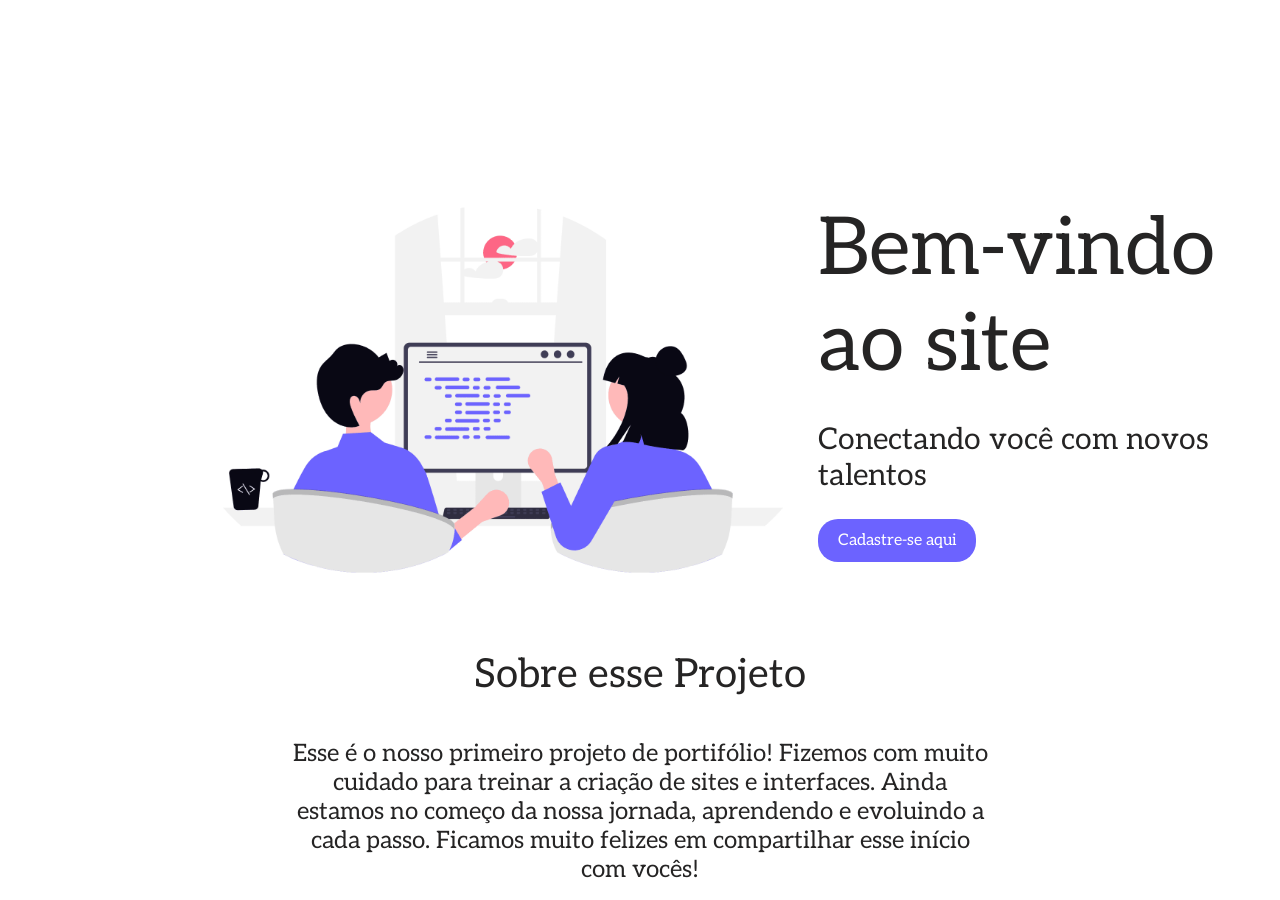
<file: index.html>
<!DOCTYPE html>
<html lang="pt-BR">
<head>
    <meta charset="UTF-8">
    <meta name="viewport" content="width=device-width, initial-scale=1.0">
    <title>Bem Vindo</title>
    <link rel="stylesheet" href="css/estilo.css">
    <link rel="preconnect" href="https://fonts.googleapis.com">
    <link rel="preconnect" href="https://fonts.gstatic.com" crossorigin>
    <link href="https://fonts.googleapis.com/css2?family=Aleo:ital,wght@0,100..900;1,100..900&display=swap" rel="stylesheet">
</head>
<body>
    <div class="container">
        <div class="imagem-lateral">
            <img src="img/lateral.png" alt="Imagem lateral" class="imagem-lateral">
        </div>
        <div class="texto">
            <div class="titulo">
                <h1 class="aleo-normal">Bem-vindo ao site</h1>
            </div>
            <div class="subtitulo">
                <h2 class="aleo-normal">Conectando você com novos talentos</h2>
                <a href="cadastro.html" class="botao aleo-normal">Cadastre-se aqui</a>
            </div>
        </div>
    
    </div>

    <h3 class="aleo-normal">Sobre esse Projeto</h3>
    <p class="aleo-normal">Esse é o nosso primeiro projeto de portifólio! Fizemos com muito cuidado para treinar a criação de sites e interfaces. Ainda estamos no começo da nossa jornada, aprendendo e evoluindo a cada passo. Ficamos muito felizes em compartilhar esse início com vocês!</p>
</body>
</html>
</file>
<file: css/estilo.css>
.aleo-normal {
    font-family: "Aleo", serif;
    font-optical-sizing: auto;
    font-weight: 400;
    font-style: normal;
}

.container {
    display: flex;
    align-items: flex-start; /* Alinha verticalmente no centro */
    padding: 10px;
}

.imagem-lateral {
    margin: 80px;
    max-width: 650px;        /*limite de largura para a imagem */
    margin-right: 20px;      /* Espaço entre a imagem e o texto */
}

.texto {
    display: flex;
    flex-direction: column;   /* Coloca o título em cima e o subtítulo embaixo */
    justify-content: center;  /*centraliza verticalmente */
}

.titulo {
    font-size: 40px;
    margin-top: 130px;
    margin-left: 50px;
    max-width: 400px;
    color: #252424;
}

.subtitulo {
    font-size: 20px;
    margin-top: -50px;
    margin-left: 50px;
    max-width: 600px; 
    color: #252424;
}


h3{
    margin-top: -125px;
    font-size: 40px;
    text-align: center;
    color: #252424;
}

p {
    max-width: 700px;            /* Controla a largura para quebrar em 4 linhas */
    margin: 0 auto;              /* Centraliza horizontalmente */
    font-size: 24px;
    font-weight: bold;
    text-align: center;          /* Alinha o texto no centro */
    color: #252424;
}

.botao {
    background-color: #6C63FF;
    color: white;
    padding: 12px 20px;
    text-decoration: none;        /* tira o sublinhado do link */
    border-radius: 20px;          /* arredonda os cantos do botão */         
    font-size: 16px;
    display: inline-block;
  }
</file>
